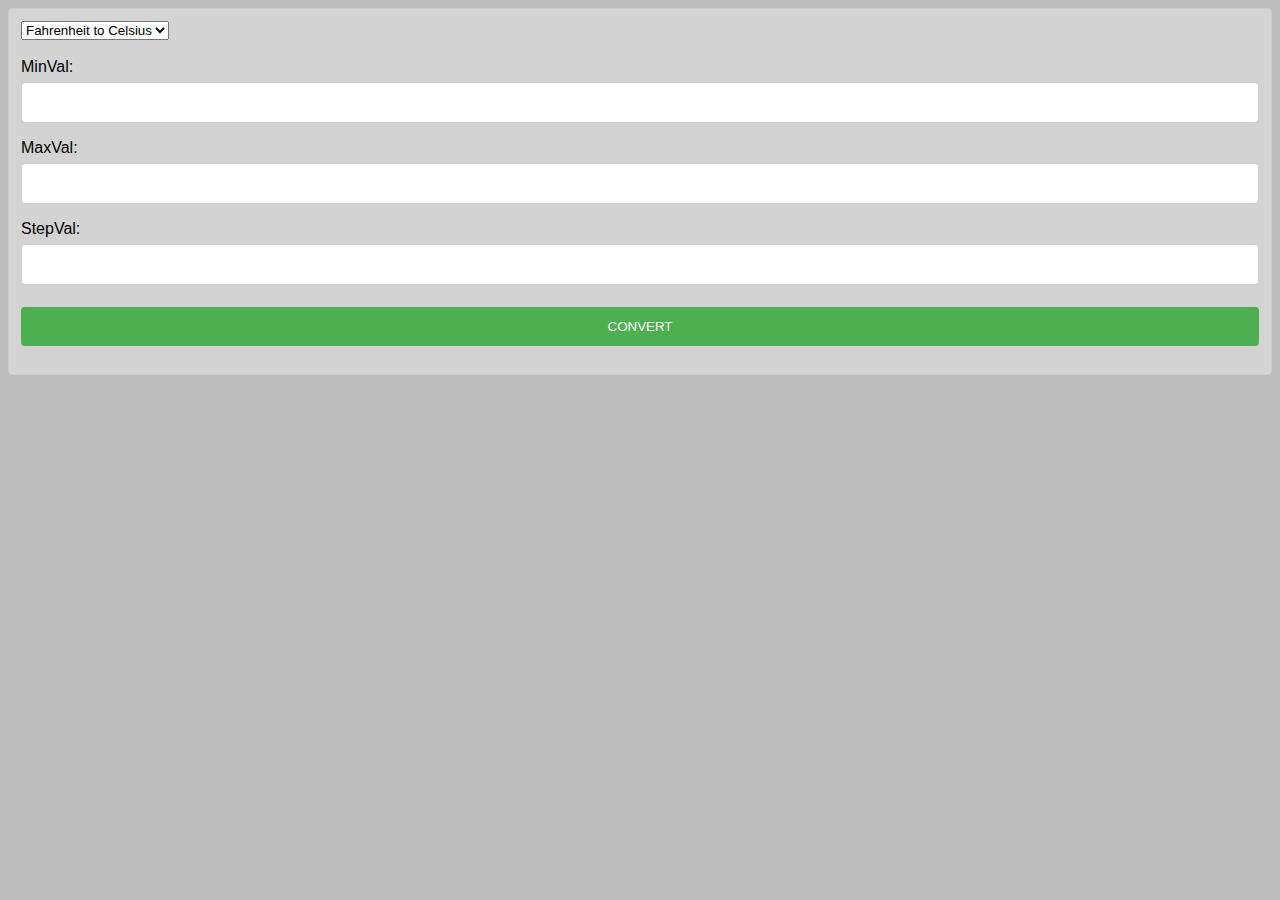
<file: a1/index.html>
<!DOCTYPE html>
<!--
Form to redirect to convert.php
Created by Bret McGee - 9/19/2018
I, Bret McGee, 000207475 certify that this material
is my original work. No other person's work has
been used without due acknowledgement.
-->
<html lang="en">
    <head>
        <title>Temperature Converter</title>
        <meta charset="UTF-8">
        <meta name="viewport" content="width=device-width">
        <link rel="stylesheet" type="text/css" href="style.css">
    </head>
    <body>
        <form action="conversion.php" method="GET">
            <select name="type">
                    <option value="Fahrenheit to Celsius">Fahrenheit to Celsius</option>
                    <option value="Celsius to Fahrenheit">Celsius to Fahrenheit</option>
            </select><br><br>
            MinVal: <input type="number" name="MinVal" required><br>
            MaxVal: <input type="number" name="MaxVal" required><br>
            StepVal: <input type="number" name="StepVal" min="1" max="100" required><br>
            <input type="submit" name="Convert" value="CONVERT">
        </form>
    </body>
</html>
<!--I really didn't find any parts of this file that needed comments-->
</file>
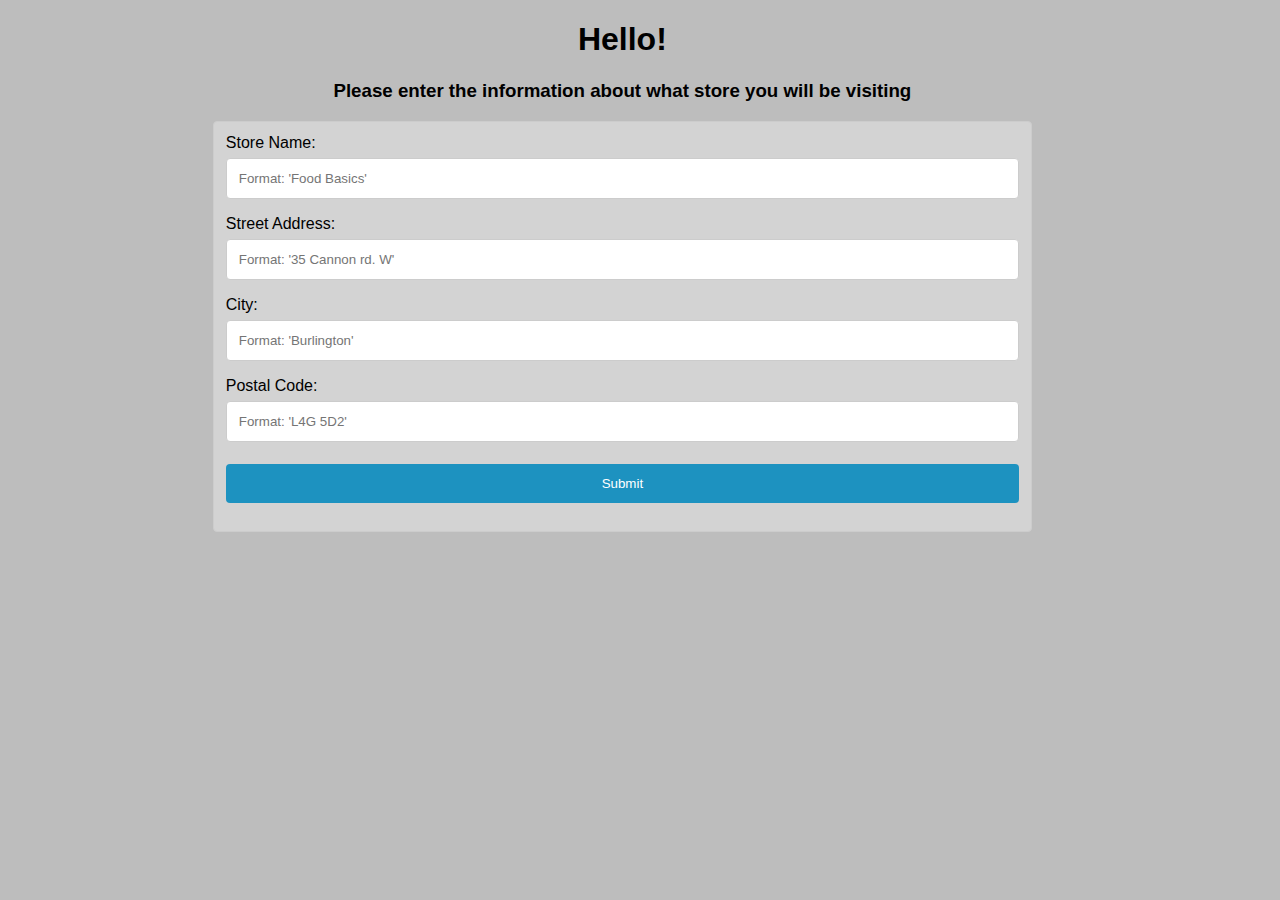
<file: a2/index.html>
<!DOCTYPE html>
<!--
Intake Form to redirect to formValidation.php
This app creates a shopping list for user
Created by Bret McGee - 10/03/2018
I, Bret McGee, 000207475 certify that this material
is my original work. No other person's work has
been used without due acknowledgement.
-->
<html>
    <head>
            <title>Store Shopping List</title>
            <meta http-equiv="Content-Type" content="text/html; charset=UTF-8">
            <link rel="stylesheet" href="css/style.css">
            <meta name="viewport" content="width=device-width">
    </head>
    <body>
        <h1>Hello!</h1>
        <h3>Please enter the information about what store you will be visiting</h3>
        <form action="formValidation.php" method="GET">
            Store Name:<input type="text" placeholder="Format: 'Food Basics'" name="name" minLength="1" maxLength="25" required><br>
            Street Address:<input type="text" placeholder="Format: '35 Cannon rd. W'" name="address" minLength="1" maxLength="25" required><br>
            City:<input type="text" name="city" placeholder="Format: 'Burlington'" minLength="1" maxLength="15" required><br>
            Postal Code:<input type="text" placeholder="Format: 'L4G 5D2'" name="postal" minLength="6" maxLength="7"required><br>
            <input type="submit" name="submit" value="Submit">
        </form>
    </body>
</html>
</file>
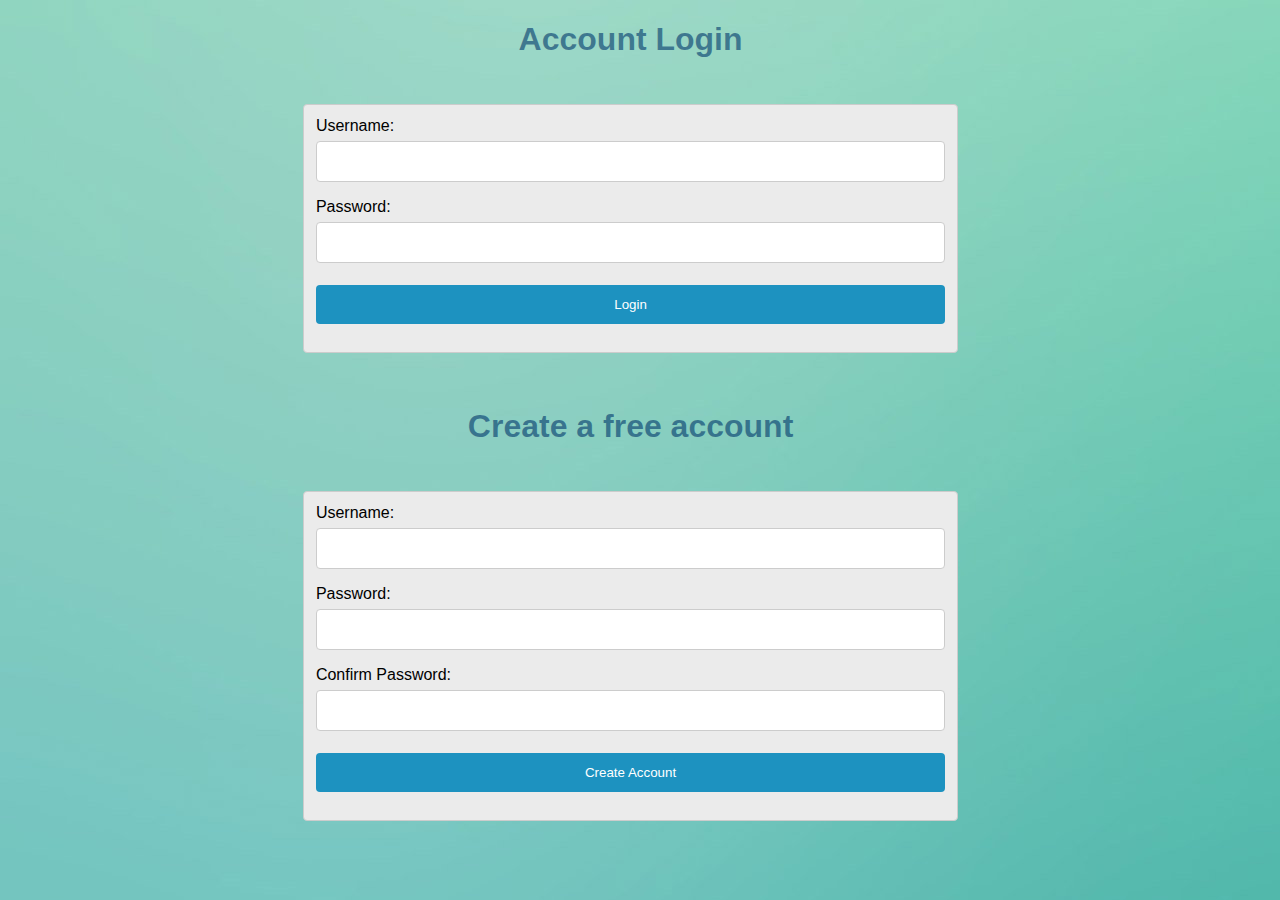
<file: a3/index.html>
<!DOCTYPE html>
<!--
The account login & account creation forms. 
Created by Bret McGee - 10/19/2018
I, Bret McGee, 000207475 certify that this material
is my original work. No other person's work has
been used without due acknowledgement.
-->
<html>
    <head>

        <!-- Page Title, Meta Date & Link to CSS Sheet -->
        <title>Account Login/Creation</title>
        <meta http-equiv="Content-Type" content="text/html; charset=UTF-8">
        <link rel="stylesheet" href="css/style.css">
        <meta name="viewport" content="width=device-width">
        
    </head>
    <body> 
        <div id="container">
            
            <!-- Login Form Heading -->
            <h1>Account Login</h1><br>

            <!-- Login form linked to loginVerification.php -->
            <form action="loginVerification.php" method="POST">
                    Username: <input type="text" name="userName" minLength="8" maxLength="25" required><br>
                    Password: <input type="text" name="password" minLength="8" maxLength="50" required><br>
                    <input type="submit" value="Login">
            </form><br>

            <!-- Create Account Form Heading -->
            <h1>Create a free account</h1><br>

            <!-- Create Account form linked to createLogin.php -->
            <form action="createLogin.php" method="POST">
                    Username: <input type="text" name="userName" minLength="8" maxLength="25" required><br>
                    Password: <input type="text" name="password" minLength="8" maxLength="50" required><br>
                    Confirm Password: <input type="text" name="confirm" minLength="8" maxLength="50" required><br>
                <input type="submit" value="Create Account">

            </form>
        </div>
    </body>
</html>
</file>
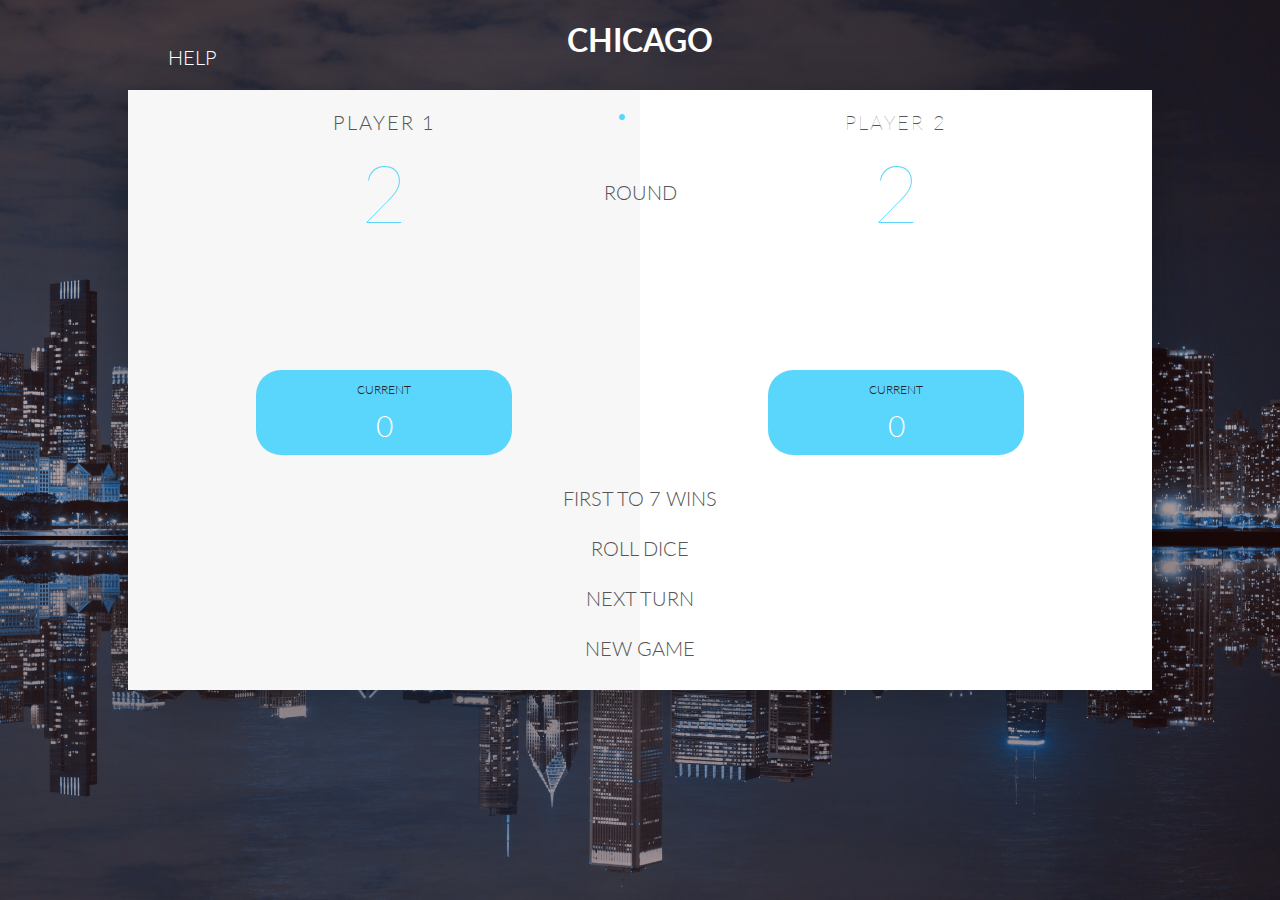
<file: a4/index.html>
<!--
  A dice game called chicago.

  Rules: To Play: There are five rounds numbered 2 - 7. In each round the player
        tries to roll and score the number of the round, the numbers being the
        combinations possible with 2 dice. If a player throws the correct number
        for that round they score 1 point. If they throw any other number they
        don’t score. The first person to get 5 points (round 7) wins.

        * Active user clicks roll dice button to roll, and after every roll the
        next turn button has to be clicked. Click on the new game button to
        start a new game *

  Bret McGee - November 21st 2018

  I, Bret McGee, 000207475 certify that this material is my original work.
  No other person's work has been used without due acknowledgement.
-->
<!DOCTYPE html>
<html lang="en">
  <head>
    <meta charset="UTF-8" />
    <link
      href="https://fonts.googleapis.com/css?family=Lato:100,300,600"
      rel="stylesheet"
      type="text/css"
    />
    <link type="text/css" rel="stylesheet" href="css/style.css" />

    <title>Chicago</title>
  </head>

  <body>
    <h1 id="title">CHICAGO</h1>
    <div class="wrapper clearfix">
      <div class="player-0-panel active">
        <div class="player-name" id="name-0">Player 1</div>
        <div class="player-score" id="score-0">2</div>
        <div class="player-current-box">
          <div class="player-current-label">Current</div>
          <div class="player-current-score" id="current-0"></div>
        </div>
      </div>

      <div class="player-1-panel">
        <div class="player-name" id="name-1">Player 2</div>
        <div class="player-score" id="score-1">2</div>
        <div class="player-current-box">
          <div class="player-current-label">Current</div>
          <div class="player-current-score" id="current-1">0</div>
        </div>
      </div>

      <button id="round">ROUND</button>
      <button id="win">FIRST TO 7 WINS</button>
      <button class="btn-new">New game</button>
      <button class="btn-roll">Roll dice</button>
      <button class="btn-next">Next Turn</button>

      <img src="dice-5.png" alt="Dice" class="dice" id="dice-1" />
      <img src="dice-5.png" alt="Dice" class="dice" id="dice-2" />
    </div>
    <button id="help" onclick="window.location.href='help.html'">HELP</button>
    <script src="js/logic.js"></script>
  </body>
</html>
</file>
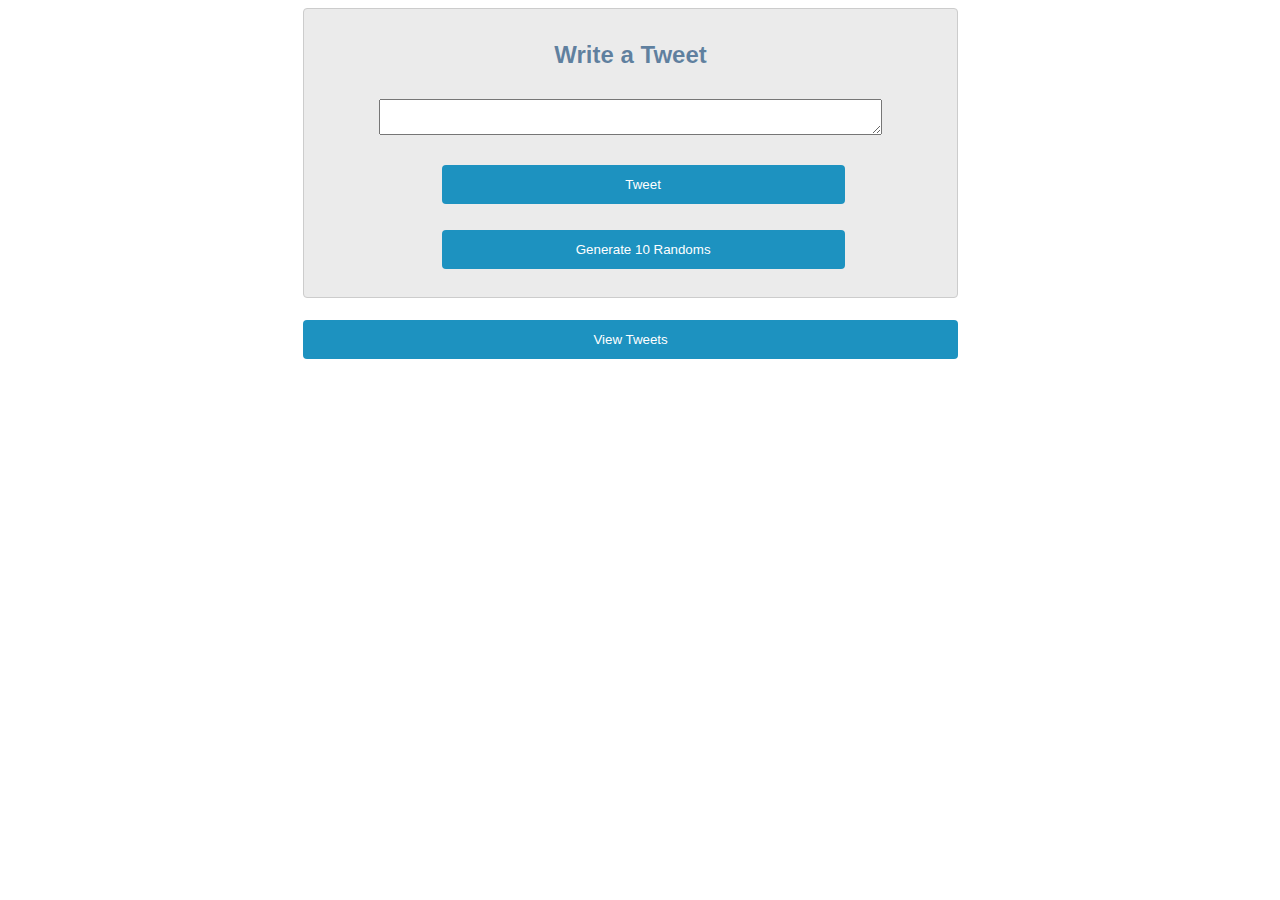
<file: a6/index.html>
<!--
  This is a web app that can post and generate tweets to a server

  Bret McGee - December 6th 2018

  I, Bret McGee, 000207475 certify that this material is my original work.
  No other person's work has been used without due acknowledgement.
-->
<html>
    <head>
        <!-- The title of the page -->
        <title>Tweet Page</title>
        <!-- Linking to the jquery library -->
        <script src="https://ajax.googleapis.com/ajax/libs/jquery/3.3.1/jquery.min.js"></script>
        <!-- Linking to the css file -->
        <link href="css/style.css" rel="stylesheet" />
    </head>
    <body>
        <!-- The main div that holds all of the elements -->
        <div class="container box">
            <!-- The tweet submission form -->
            <form name="add_tweet" method="post">
                <!-- The title displayed -->
                <h2 id="tweetTitle">Write a Tweet</h2>
                <!-- The textarea that you write your tweets -->
                <div class="form-group">
                    <textarea name = "tweet" id="tweet" class="form-container"></textarea>
                </div>
                <!-- The button to push the written tweet or generate 10 rendom ones -->
                <div class="form-group">
                    <input type="button" name="btn_tweet" id="btn_tweet" value="Tweet">
                    <input type="button" name="gen_ten" id="gen_ten" value="Generate 10 Randoms">
                </div>
            </form>
            <!-- The button to link to the view tweets page -->
            <input type="button" id="buttons" value="View Tweets" onclick="window.location.href='update'"/>
        </div>
    </body>
</html>
<!-- Calling the js logic file -->
<script src="js/insert.js"></script>
</file>
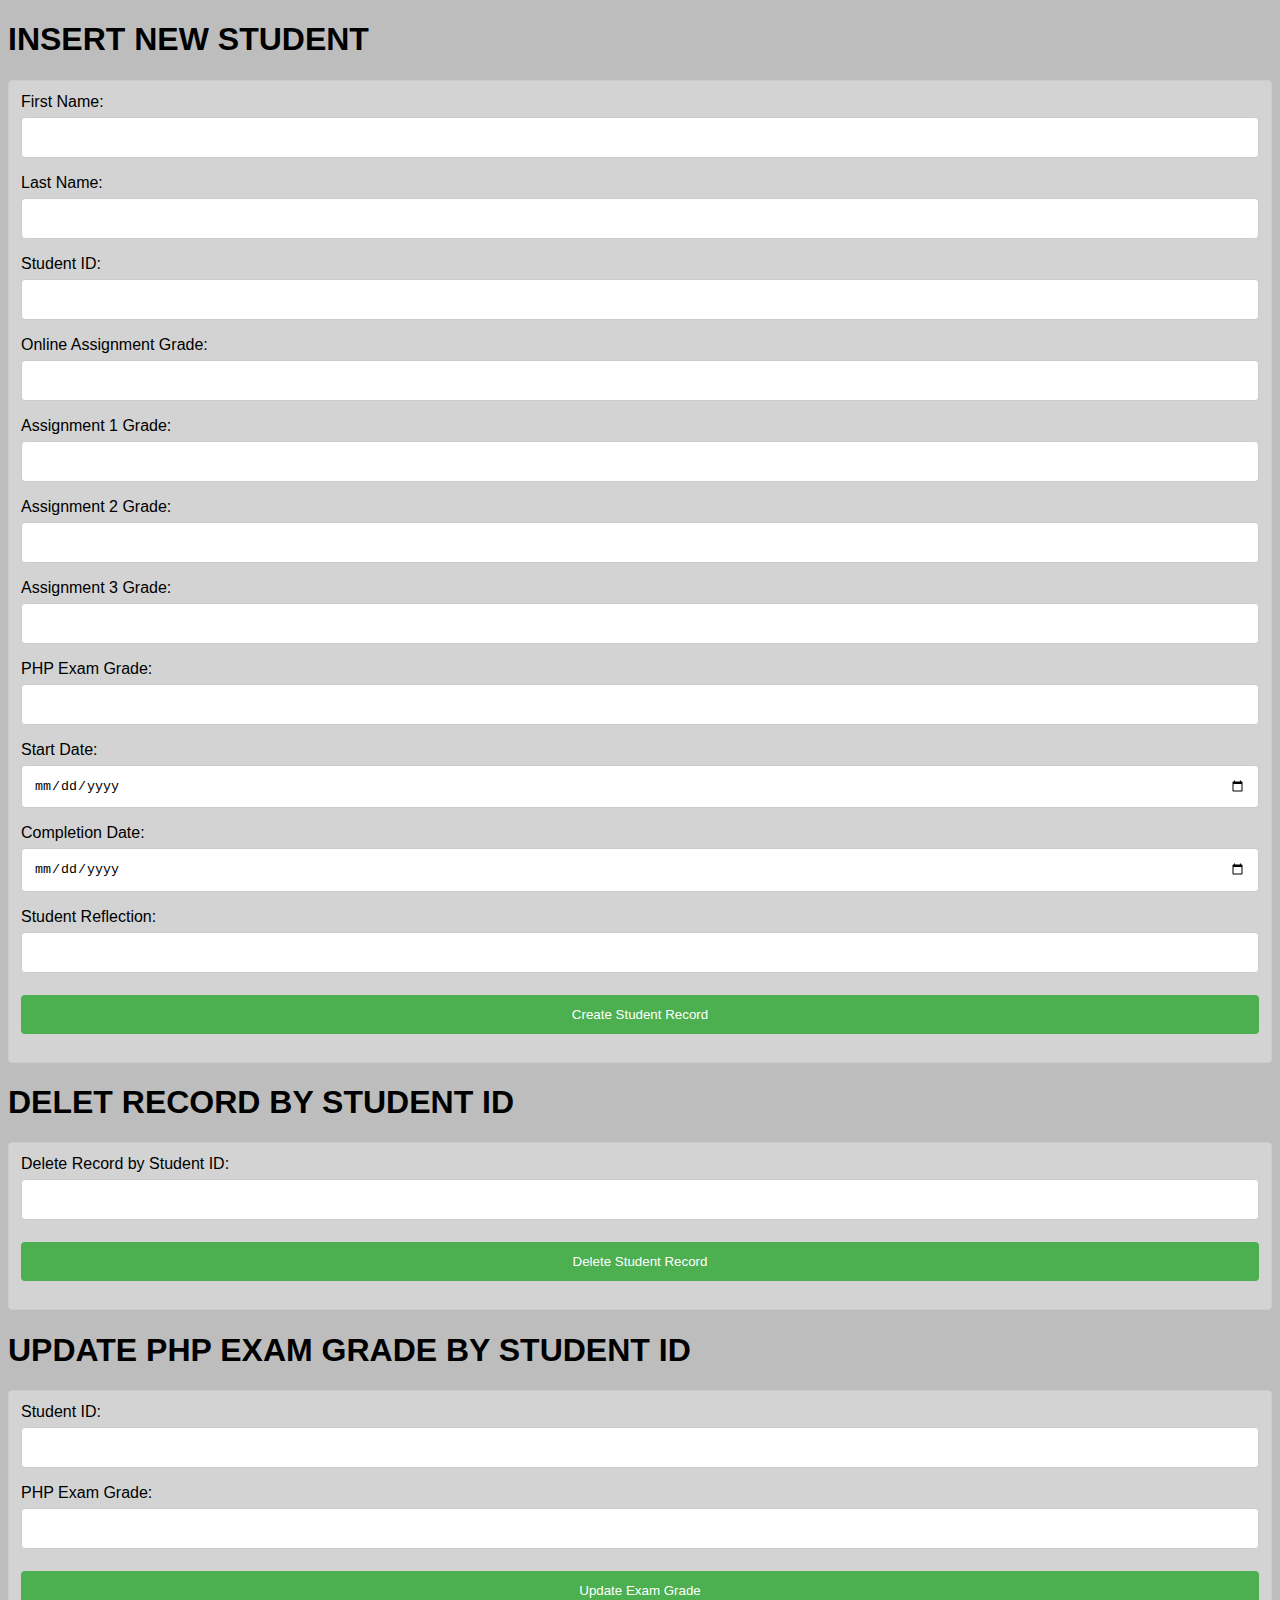
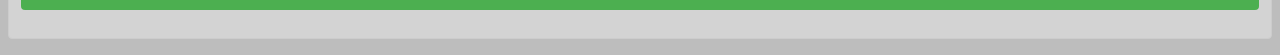
<file: online3/index.html>
<!DOCTYPE html>
<!--
Forms to redirect to 3 different php files
to insert, delete, and update mysql tables
Created by Bret McGee - 9/21/2018
I, Bret McGee, 000207475 certify that this material
is my original work. No other person's work has
been used without due acknowledgement.
-->
<html lang="en">
    <head>
        <title>MySQL Table Forms</title>
        <meta charset="UTF-8">
        <meta name="viewport" content="width=device-width">
        <link rel="stylesheet" type="text/css" href="style.css">
    </head>
    <body>
        <h1>INSERT NEW STUDENT</h1>
        <form action="PDOInsert.php" method="POST">          
            First Name: <input type="text" name="firstName" maxlength="40" required><br>
            Last Name: <input type="text" name="lastName" maxlength="40" required><br>
            Student ID: <input type="number" name="studentID" minlength="9" maxlength="9" required><br>
            Online Assignment Grade: <input type="number" name="onlineAssignmentGrade" min="0" max="150"><br>
            Assignment 1 Grade: <input type="number" name="assignment1Grade" min="0" max="150"><br>
            Assignment 2 Grade: <input type="number" name="assignment2Grade" min="0" max="150"><br>
            Assignment 3 Grade: <input type="number" name="assignment3Grade" min="0" max="150"><br>
            PHP Exam Grade: <input type="number" name="PHPExamGrade" min="0" max="150"><br>
            Start Date: <input type="date" name="startDate" required><br>
            Completion Date: <input type="date" name="completionDate"><br>
            Student Reflection: <input type="text" name="studentReflection" maxlength="1000"><br>
            <input type="submit" name="submitInsert" value="Create Student Record">
        </form>
        <h1>DELET RECORD BY STUDENT ID</h1>
        <form action="PDODelete.php" method="POST">          
            Delete Record by Student ID: <input type="number" name="studentID" minlength="9" maxlength="9" required><br>
            <input type="submit" name="deleteRecord" value="Delete Student Record">
        </form>
        <h1>UPDATE PHP EXAM GRADE BY STUDENT ID</h1>
        <form action="PDOUpdate.php" method="POST">          
                Student ID: <input type="number" name="studentID" minlength="9" maxlength="9" required><br>
                PHP Exam Grade: <input type="number" name="PHPExamGrade" min="0" max="150"><br>
                <input type="submit" name="updateGrade" value="Update Exam Grade">
            </form>
    </body>
</html>
</file>
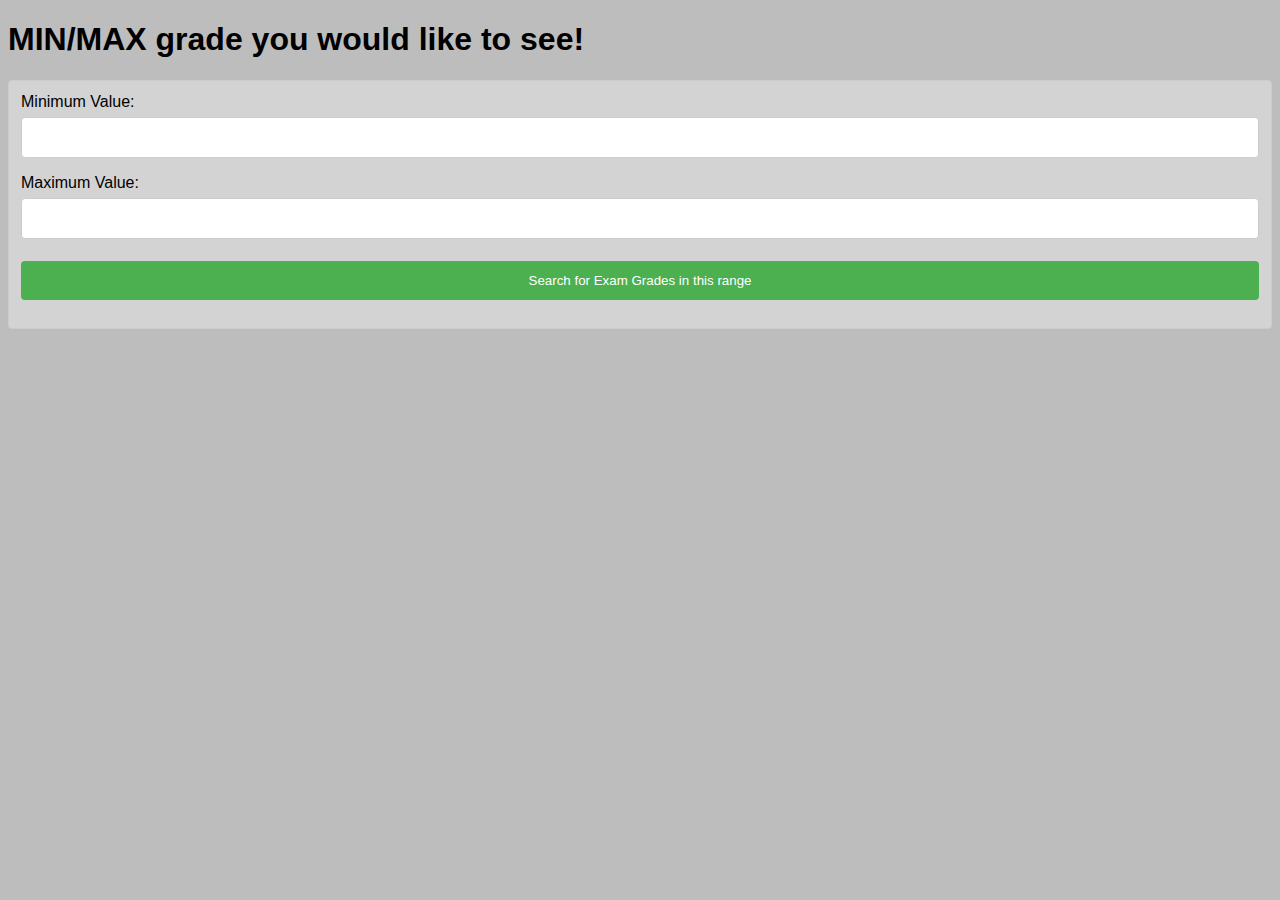
<file: online4/index.html>
<!DOCTYPE html>
<!--
Morn that selects PHP exam grades based on min/max values
Created by Bret McGee - 9/21/2018
I, Bret McGee, 000207475 certify that this material
is my original work. No other person's work has
been used without due acknowledgement.
-->
<html>
    <head>
        <title>Exam Grade Query</title>
        <meta http-equiv="Content-Type" content="text/html; charset=UTF-8">
        <link rel="stylesheet" href="css/style.css">
        <meta name="viewport" content="width=device-width">
    </head>
    <body> 
        <div id="container">
            <h1>MIN/MAX grade you would like to see!</h1>
            <form action="showallgrades.php" method="POST">
                    Minimum Value: <input type="number" name="minVal" min="0" max="100" required><br>
                    Maximum Value: <input type="number" name="maxVal" min="0" max="100" required><br>
                    <input type="submit" value="Search for Exam Grades in this range">
            </form>
        </div>
    </body>
</html>
</file>
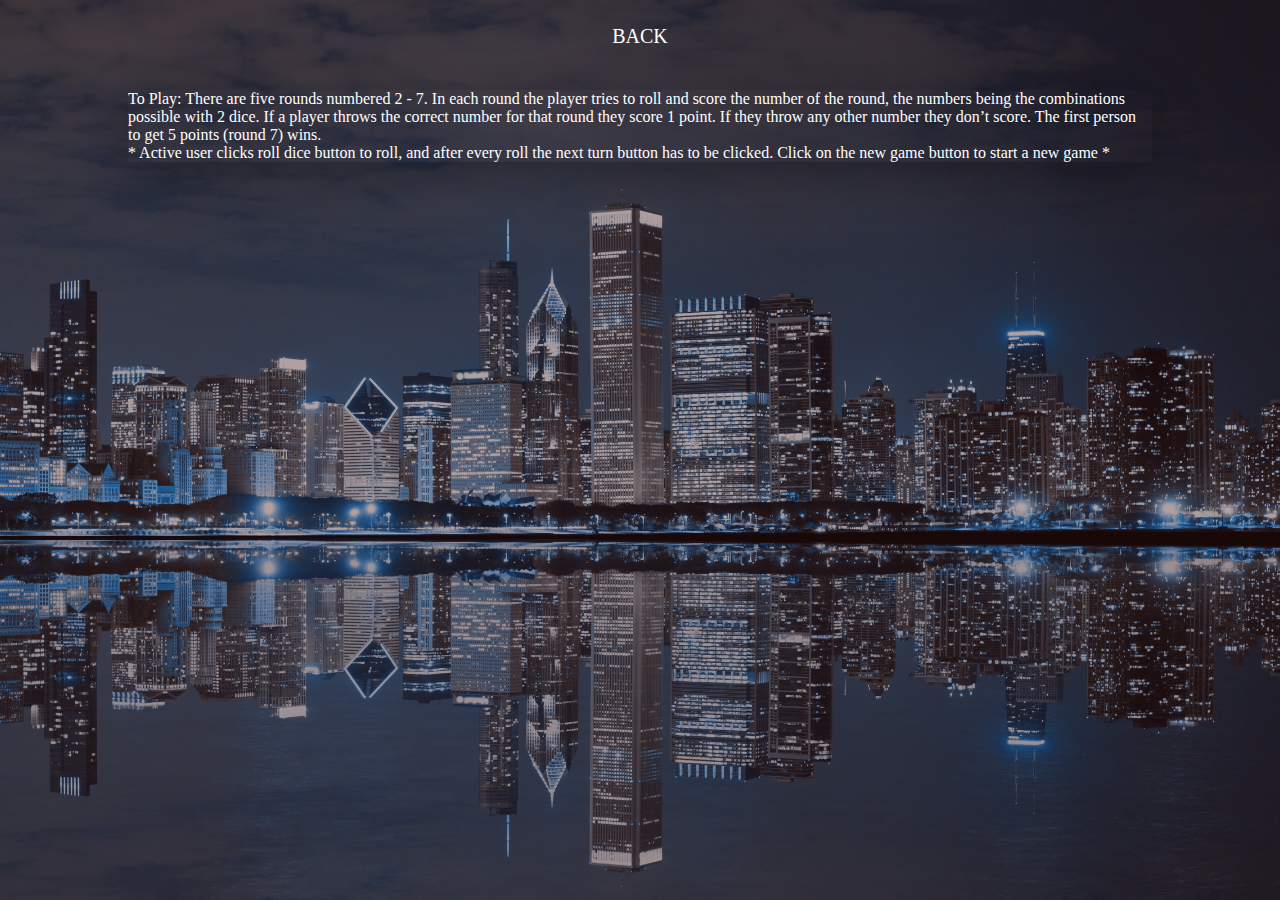
<file: a4/help.html>
<!--
  Bret McGee - November 21st 2018

  I, Bret McGee, 000207475 certify that this material is my original work.
  No other person's work has been used without due acknowledgement.
-->
<!DOCTYPE html>
<html lang="en">
  <head>
    <meta charset="UTF-8" />
    <link type="text/css" rel="stylesheet" href="css/style.css" />
    <title>CHICAGO RULES</title>
  </head>
  <body>
    <div id="helpDiv">
      <p>
        To Play: There are five rounds numbered 2 - 7. In each round the player
        tries to roll and score the number of the round, the numbers being the
        combinations possible with 2 dice. If a player throws the correct number
        for that round they score 1 point. If they throw any other number they
        don’t score. The first person to get 5 points (round 7) wins.
      </p>
      <p>
        * Active user clicks roll dice button to roll, and after every roll the
        next turn button has to be clicked. Click on the new game button to
        start a new game *
      </p>
    </div>
    <button id="back" onclick="window.location.href='index.html'">BACK</button>
  </body>
</html>
</file>
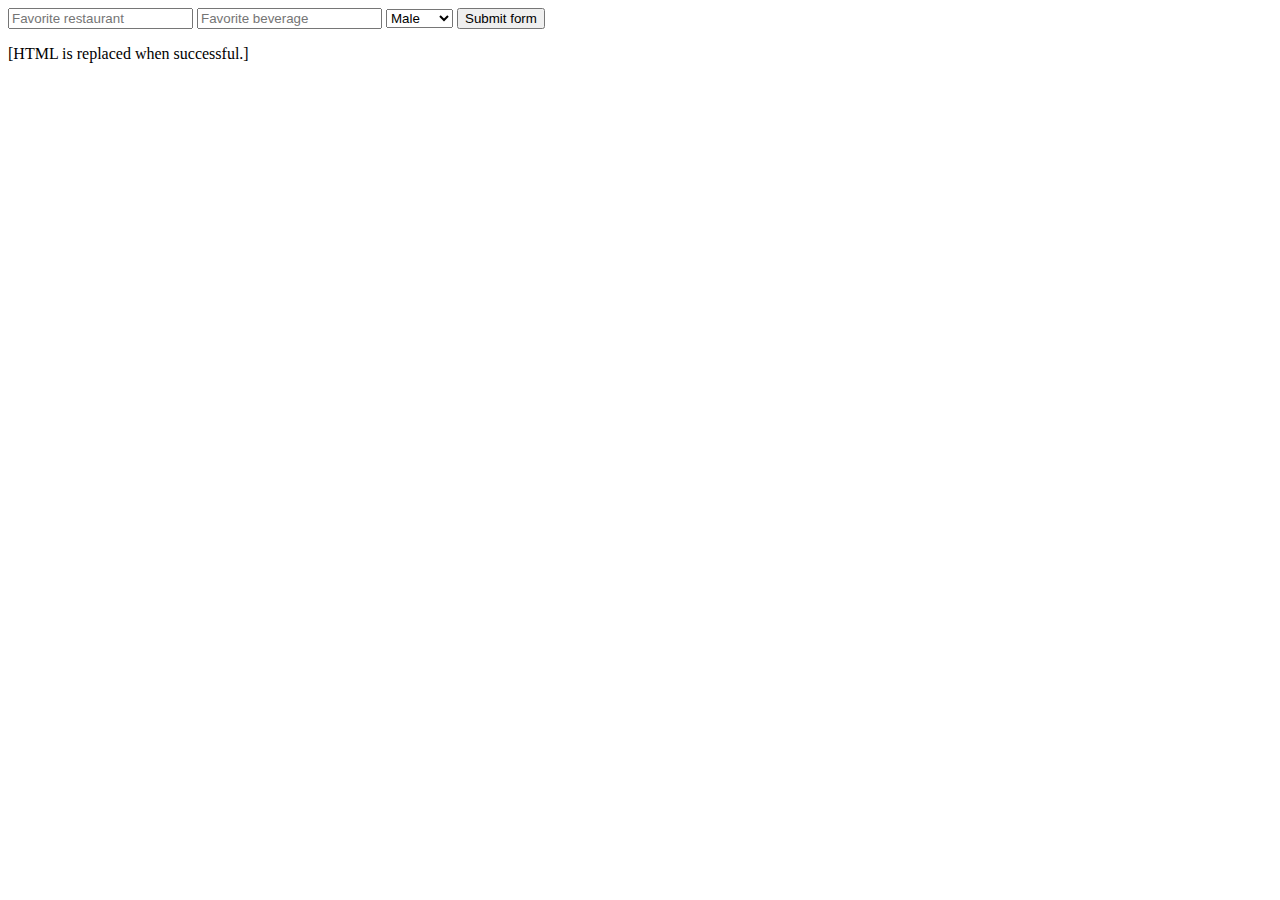
<file: playground/js-ajax-php-json-usage.html>
<!--Put the following in the <head>-->
<script type="text/javascript">
$("document").ready(function(){
  $(".js-ajax-php-json").submit(function(){
    var data = {
      "action": "test"
    };
    data = $(this).serialize() + "&" + $.param(data);
    $.ajax({
      type: "POST",
      dataType: "json",
      url: "response.php", //Relative or absolute path to response.php file
      data: data,
      success: function(data) {
        $(".the-return").html(
          "Favorite beverage: " + data["favorite_beverage"] + "<br />Favorite restaurant: " + data["favorite_restaurant"] + "<br />Gender: " + data["gender"] + "<br />JSON: " + data["json"]
        );

        alert("Form submitted successfully.\nReturned json: " + data["json"]);
      }
    });
    return false;
  });
});
</script>

<!--Put the following in the <body>-->
<form action="return.php" class="js-ajax-php-json" method="post" accept-charset="utf-8">
  <input type="text" name="favorite_restaurant" value="" placeholder="Favorite restaurant" />
  <input type="text" name="favorite_beverage" value="" placeholder="Favorite beverage" />
  <select name="gender">
    <option value="male">Male</option>
    <option value="female">Female</option>
  </select>
  <input type="submit" name="submit" value="Submit form"  />
</form>

<div class="the-return">
  [HTML is replaced when successful.]
</div>
</file>
<file: a1/style.css>
/*

The css stylesheet for my two page conversion app

Created by Bret McGee - 9/19/2018
I, Bret McGee, 000207475 certify that this material
is my original work. No other person's work has
been used without due acknowledgement.

besides the last attribute, there doesn't seem to be a need
need for commenting the rest as they are straight forward.

*/

* {
    box-sizing: border-box;
}

body {
    background-color: rgb(189, 189, 189);
    font-family: Arial, Helvetica, sans-serif;
}

form, input {
    width: 100%;
    padding: 12px;
    border: 1px solid #ccc;
    border-radius: 4px;
    box-sizing: border-box;
    margin-top: 6px;
    margin-bottom: 16px;
    resize: vertical;
}

form {
    background-color: lightgray;
}

input[type=submit] {
    background-color: #4CAF50;
    color: white;
    padding: 12px 20px;
    border: none;
    border-radius: 4px;
    cursor: pointer;
}

input[type=submit]:hover {
    background-color: #45a049;
}

table {
    font-family: arial, sans-serif;
    border-collapse: collapse;
    width: 100%;
}

td, th {
    border: 1px solid #dddddd;
    text-align: center;
    padding: 8px;
}

/* Makes every other line of the table a different shade */
tr:nth-child(even) {
    background-color: #dddddd;
}
</file>
<file: a2/css/style.css>
/*

The css stylesheet for my Shopping list builder

Created by Bret McGee - 10/03/2018
I, Bret McGee, 000207475 certify that this material
is my original work. No other person's work has
been used without due acknowledgement

besides the last attribute, there doesn't seem to be a need
need for commenting the rest as they are straight forward.

*/

* {
    width: 80%;
    align-self: auto;
    box-sizing: border-box;
}

body {
    background-color: rgb(189, 189, 189);
    font-family: Arial, Helvetica, sans-serif;
}

form, input {
    width: 100%;
    padding: 12px;
    border: 1px solid #ccc;
    border-radius: 4px;
    box-sizing: border-box;
    margin-top: 6px;
    margin-bottom: 16px;
    resize: vertical;
}

form {
    margin-left: 25%;
    background-color: lightgray;
}

#buttonCenter{
    margin-left: 25%;
}

input[type=submit] {
    background-color: rgb(29, 146, 192);
    color: white;
    padding: 12px 20px;
    border: none;
    border-radius: 4px;
    cursor: pointer;
}

input[type=submit]:hover {
    background-color: #1a56af;
}

table {
    margin-left: 25%;
    font-family: arial, sans-serif;
    border-collapse: collapse;
    width: 100%;
}

td, th {
    width: 50%;
    border: 1px solid #dddddd;
    text-align: center;
    padding: 8px;
}

h1, h2, h3{
    margin-left: 35%;
    text-align: center;
}

p {
    margin-left: 35%;
    text-align: center;
    color: red;
}

/* Makes every other line of the table a different shade */
tr:nth-child(even) {
    background-color: #dddddd;
}

textarea {
    margin-left: 25%;
}
</file>
<file: a3/css/style.css>
/*
The CSS file for the email intake form web app
Created by Bret McGee - 10/19/2018
I, Bret McGee, 000207475 certify that this material
is my original work. No other person's work has
been used without due acknowledgement.
*/

* {
    width: 80%;
    align-self: auto;
    box-sizing: border-box;
}

body {
    background-image: url("images/green.jpg");
    font-family: Arial, Helvetica, sans-serif;
}

form, input {
    width: 100%;
    padding: 12px;
    border: 1px solid #ccc;
    border-radius: 4px;
    box-sizing: border-box;
    margin-top: 6px;
    margin-bottom: 16px;
    resize: vertical;
}

form {
    margin-left: 45%;
    background-color: rgb(235, 235, 235);
}

#buttonCenter{
    margin-left: 45%;
}

input[type=submit] {
    background-color: rgb(29, 146, 192);
    color: white;
    padding: 12px 20px;
    border: none;
    border-radius: 4px;
    cursor: pointer;
}

input[type=submit]:hover {
    background-color: #1a56af;
}

table {
    font-family: arial, sans-serif;
    border-collapse: collapse;
    width: 80%;
}

td, th {
    width: 50%;
    border: 1px solid #acacac;
    text-align: center;
    padding: 8px;
}

h1, h2, h3{
    margin-left: 55%;
    text-align: center;
    color: rgba(0, 55, 107, 0.596);
}

p {
    margin-left: 55%;
    text-align: center;
    color: red;
}

/* Makes every even line of the table a different shade */
tr:nth-child(even) {
    background-color: #fafafa;
}

/* Makes every odd line of the table a different shade */
tr:nth-child(odd) {
    background-color: #c1fbff;
}

#buttons {
    width: 100%;
    margin-left: 45%;
    background-color: rgb(29, 146, 192);
    color: white;
    padding: 12px 20px;
    border: none;
    border-radius: 4px;
    cursor: pointer;
}

#buttons:hover {
    background-color: #1a56af;
}

#editForm{
    margin-left: 5%;
    margin-right: 5%;
    padding-left: 7.5%;
    width: 90%;
    background-color: rgb(219, 219, 219);
}

#editDiv{
    margin-left: 0%;
    margin-right: 0%;
    width: 155%;
}

#editbuttons{
    margin-left: 5%;
    width: 80%;
}

#extrabuttons{
    margin-left: 10%;
    width: 80%;
    background-color: rgb(29, 146, 192);
    color: white;
    padding: 12px 20px;
    border: none;
    border-radius: 4px;
    cursor: pointer;
}

#extrabuttons:hover {
    background-color: #1a56af;
}

#editid{
    margin-left: 10%;
}

#editinput{
    width: 92.5%;
    padding: 12px;
    border: 1px solid #ccc;
    border-radius: 4px;
    box-sizing: border-box;
    margin-top: 6px;
    margin-bottom: 16px;
    resize: vertical;
}

#viewForm{
    margin-left: 5%;
    margin-right: 5%;
    padding-left: 10%;
    width: 90%;
    background-color: rgb(219, 219, 219);
}

#viewDiv{
    margin-left: 0%;
    margin-right: 0%;
    width: 155%;
}

#viewbuttons{
    margin-left: 3.5%;
    width: 80%;
}

#viewRadio{
    float: right;
}
</file>
<file: a4/css/style.css>
/* dice 1 styling */
#dice-1 {
  top: 25%;
}
/* dice 2 styling */
#dice-2 {
  top: 35%;
}
/* all element styling */
* {
  margin: 0;
  padding: 0;
  box-sizing: border-box;
}
/* clearfix wrapper styling */
.clearfix::after {
  content: "";
  display: table;
  clear: both;
}
/* body styling */
body {
  background-image: linear-gradient(
      rgba(62, 20, 20, 0.4),
      rgba(62, 20, 20, 0.4)
    ),
    url(back.jpg);
  background-size: cover;
  background-position: center;
  font-family: Lato;
  font-weight: 300;
  position: relative;
  height: 100vh;
  color: #555;
}
/* wrapper styling */
.wrapper {
  width: 80%;
  position: absolute;
  top: 10%;
  left: 10%;
  transform: translate(0%, 0%);
  background-color: #fff;
  box-shadow: 0px 10px 50px rgba(0, 0, 0, 0.3);
  overflow: hidden;
}
/* player panel styling */
.player-0-panel,
.player-1-panel {
  width: 50%;
  float: left;
  height: 600px;
  padding: 0px;
}
/* player name styling */
.player-name {
  font-size: 20px;
  text-align: center;
  text-transform: uppercase;
  letter-spacing: 2px;
  font-weight: 100;
  margin-top: 20px;
  margin-bottom: 10px;
  position: relative;
}
/* player score styling */
.player-score {
  text-align: center;
  font-size: 80px;
  font-weight: 100;
  color: #5ad6fc;
  margin-bottom: 130px;
}
/* active user styling */
.active {
  background-color: #f7f7f7;
}
/* active player name styling */
.active .player-name {
  font-weight: 300;
}
/* active player name after styling */
.active .player-name::after {
  content: "\2022";
  font-size: 20px;
  position: absolute;
  color: #5ad6fc;
  top: -7px;
  right: 10px;
}
/* current player box styling */
.player-current-box {
  background-color: #5ad6fc;
  color: #fff;
  width: 50%;
  margin: 0 auto;
  padding: 12px;
  text-align: center;
  border-radius: 25px;
}
/* current player label styling */
.player-current-label {
  text-transform: uppercase;
  margin-bottom: 10px;
  font-size: 12px;
  color: #222;
}
/* current player score styling */
.player-current-score {
  font-size: 30px;
}
/* button styling */
button {
  position: absolute;
  width: 200px;
  left: 50%;
  transform: translateX(-50%);
  color: #555;
  background: none;
  border: none;
  font-family: Lato;
  font-size: 20px;
  text-transform: uppercase;
  cursor: pointer;
  font-weight: 300;
  transition: background-color 0.3s, color 0.3s;
}
/* button hover styling */
button:hover {
  font-weight: 600;
}
/* button hover icon styling */
button:hover i {
  margin-right: 20px;
}
/* button focus styling */
button:focus {
  outline: none;
}
/* new game button styling */
.btn-new {
  bottom: 30px;
}
/* roll dice button styling */
.btn-roll {
  bottom: 130px;
}
/* next player button styling */
.btn-next {
  bottom: 80px;
}
/* dice styling */
.dice {
  position: absolute;
  left: 50%;
  top: 178px;
  transform: translateX(-50%);
  height: 50px;
  box-shadow: 0px 10px 60px rgba(0, 0, 0, 0.1);
}
/* winner styling */
.winner {
  background-color: #f7f7f7;
}
/* winner player name styling */
.winner .player-name {
  font-weight: 300;
  color: #5ad6fc;
}
/* round label styling */
#round {
  top: 90px;
}
/* first to 7 wins styling */
#win {
  bottom: 180px;
}
/* website title styling */
#title {
  text-align: center;
  color: white;
  padding-top: 20px;
}
/* help button styling */
#help {
  text-align: center;
  color: white;
  top: 5%;
  left: 15%;
}
/* help div styling */
#helpDiv {
  width: 80%;
  position: absolute;
  top: 10%;
  left: 10%;
  transform: translate(0%, 0%);
  color: white;
  background-color: rgba(255, 255, 255, 0);
  box-shadow: 0px 10px 50px rgba(0, 0, 0, 0.3);
  overflow: hidden;
}
/* back button styling */
#back {
  text-align: center;
  color: white;
  top: 25px;
}
</file>
<file: a6/css/style.css>
/*
The CSS file for tweet writing form web app
Created by Bret McGee - 12/06/2018
I, Bret McGee, 000207475 certify that this material
is my original work. No other person's work has
been used without due acknowledgement.
*/

* {
    width: 80%;
    align-self: auto;
    box-sizing: border-box;
}

body {
    font-family: Arial, Helvetica, sans-serif;
}

form, input {
    width: 100%;
    padding: 12px;
    border: 1px solid #ccc;
    border-radius: 4px;
    box-sizing: border-box;
    margin-top: 6px;
    margin-bottom: 16px;
    resize: vertical;
}

form {
    margin-left: 45%;
    background-color: rgb(235, 235, 235);
}

#buttonCenter{
    margin-left: 45%;
}

input[type=submit] {
    background-color: rgb(29, 146, 192);
    color: white;
    padding: 12px 20px;
    border: none;
    border-radius: 4px;
    cursor: pointer;
}

input[type=submit]:hover {
    background-color: #1a56af;
}

h1, h2, h3{
    margin-left: 10%;
    text-align: center;
    color: rgba(0, 55, 107, 0.596);
}

p {
    text-align: center;
    color: rgb(4, 175, 255)(163, 148, 148);
}

#buttons {
    width: 100%;
    margin-left: 45%;
    background-color: rgb(29, 146, 192);
    color: white;
    padding: 12px 20px;
    border: none;
    border-radius: 4px;
    cursor: pointer;
}

#buttons:hover {
    background-color: #1a56af;
}

#editForm{
    margin-left: 5%;
    margin-right: 5%;
    padding-left: 7.5%;
    width: 90%;
    background-color: rgb(219, 219, 219);
}

#editDiv{
    margin-left: 0%;
    margin-right: 0%;
    width: 155%;
}

#editbuttons{
    margin-left: 5%;
    width: 80%;
}

#extrabuttons, #btn_tweet, #gen_ten{
    margin-left: 25%;
    width: 80%;
    background-color: rgb(29, 146, 192);
    color: white;
    margin-top: 10px;
    padding: 12px 20px;
    border: none;
    border-radius: 4px;
    cursor: pointer;
}

#extrabuttons:hover {
    background-color: #1a56af;
}

#editid{
    margin-left: 10%;
}

#editinput{
    width: 92.5%;
    padding: 12px;
    border: 1px solid #ccc;
    border-radius: 4px;
    box-sizing: border-box;
    margin-top: 6px;
    margin-bottom: 16px;
    resize: vertical;
}

#viewForm{
    margin-left: 5%;
    margin-right: 5%;
    padding-left: 10%;
    width: 90%;
    background-color: rgb(219, 219, 219);
}

#viewDiv{
    margin-left: 0%;
    margin-right: 0%;
    width: 155%;
}

#viewbuttons{
    margin-left: 3.5%;
    width: 80%;
}

#viewRadio{
    float: right;
}

#tweet{
    width: 100%;
    margin-top: 10px;
    margin-bottom: 20px;
    margin-left: 12.5%
}
</file>
<file: online3/style.css>
/*

The css stylesheet for my two page conversion app

Created by Bret McGee - 9/19/2018
I, Bret McGee, 000207475 certify that this material
is my original work. No other person's work has
been used without due acknowledgement.

besides the last attribute, there doesn't seem to be a need
need for commenting the rest as they are straight forward.

*/

* {
    box-sizing: border-box;
}

body {
    background-color: rgb(189, 189, 189);
    font-family: Arial, Helvetica, sans-serif;
}

form, input {
    width: 100%;
    padding: 12px;
    border: 1px solid #ccc;
    border-radius: 4px;
    box-sizing: border-box;
    margin-top: 6px;
    margin-bottom: 16px;
    resize: vertical;
}

form {
    background-color: lightgray;
}

input[type=submit] {
    background-color: #4CAF50;
    color: white;
    padding: 12px 20px;
    border: none;
    border-radius: 4px;
    cursor: pointer;
}

input[type=submit]:hover {
    background-color: #45a049;
}

table {
    font-family: arial, sans-serif;
    border-collapse: collapse;
    width: 100%;
}

td, th {
    border: 1px solid #dddddd;
    text-align: center;
    padding: 8px;
}

/* Makes every other line of the table a different shade */
tr:nth-child(even) {
    background-color: #dddddd;
}
</file>
<file: online4/css/style.css>
/*

The css stylesheet for my two page conversion app

Created by Bret McGee - 9/19/2018
I, Bret McGee, 000207475 certify that this material
is my original work. No other person's work has
been used without due acknowledgement.

besides the last attribute, there doesn't seem to be a need
need for commenting the rest as they are straight forward.

*/

* {
    box-sizing: border-box;
}

body {
    background-color: rgb(189, 189, 189);
    font-family: Arial, Helvetica, sans-serif;
}

form, input {
    width: 100%;
    padding: 12px;
    border: 1px solid #ccc;
    border-radius: 4px;
    box-sizing: border-box;
    margin-top: 6px;
    margin-bottom: 16px;
    resize: vertical;
}

form {
    background-color: lightgray;
}

input[type=submit] {
    background-color: #4CAF50;
    color: white;
    padding: 12px 20px;
    border: none;
    border-radius: 4px;
    cursor: pointer;
}

input[type=submit]:hover {
    background-color: #45a049;
}

table {
    font-family: arial, sans-serif;
    border-collapse: collapse;
    width: 100%;
}

td, th {
    border: 1px solid #dddddd;
    text-align: center;
    padding: 8px;
}

/* Makes every other line of the table a different shade */
tr:nth-child(even) {
    background-color: #dddddd;
}
</file>
